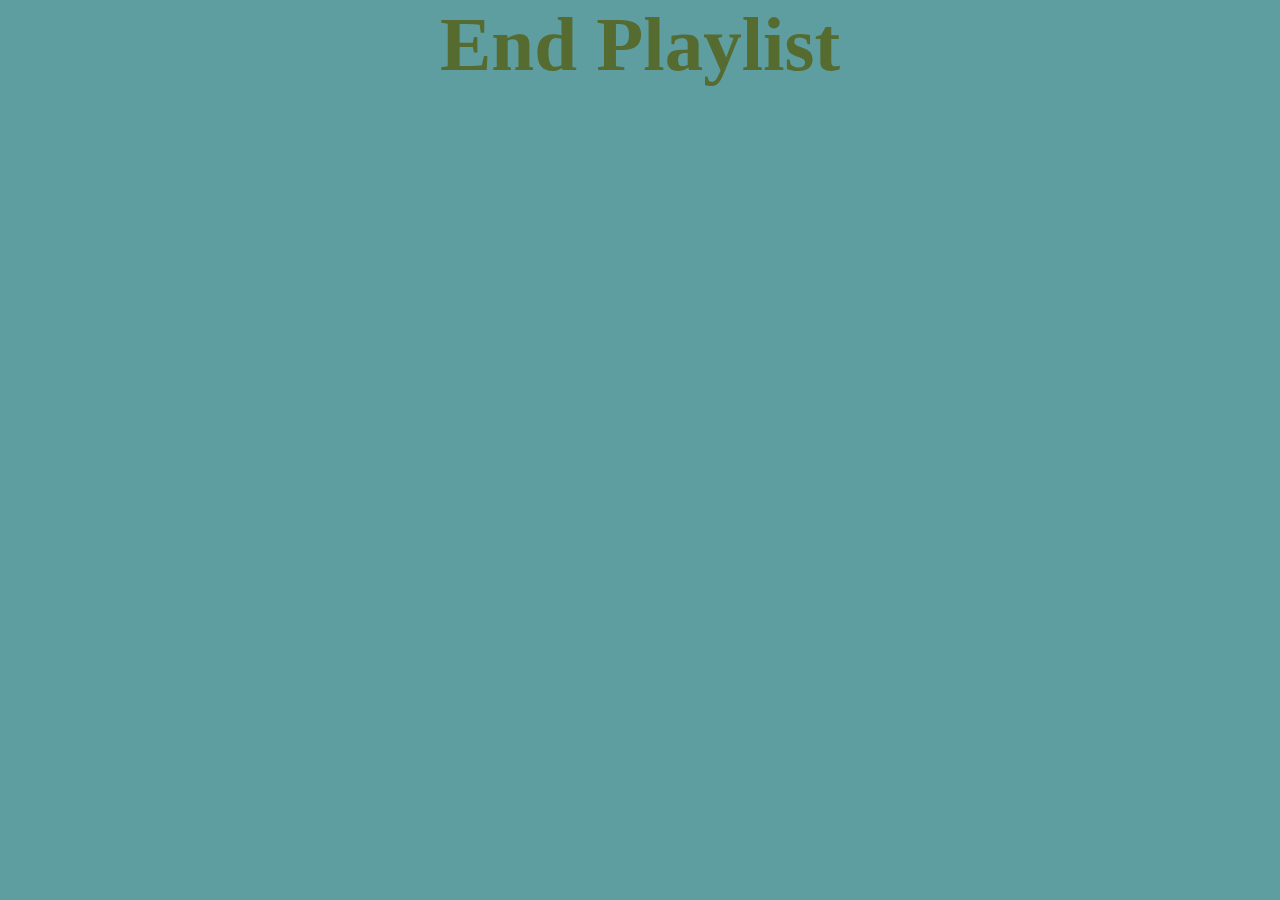
<file: endplaylist.html>
<!-- endplaylist.html -->
<!DOCTYPE html>
<html lang="en">
<head>
  <meta charset="UTF-8">
  <meta name="viewport" content="width=device-width, initial-scale=1.0">
  <title>End Playlist</title>
  <link rel="stylesheet" href="angry.css">
  <link rel="stylesheet" href="endplaylist.css">
</head>
<body>
  <div class="container">
  <h2>End Playlist</h2>

  <div id="likedSongs">
    <!-- Liked songs will be displayed here -->
  </div>
</div>

  <script src="endplaylist.js"></script>
</body>
</html>
</file>
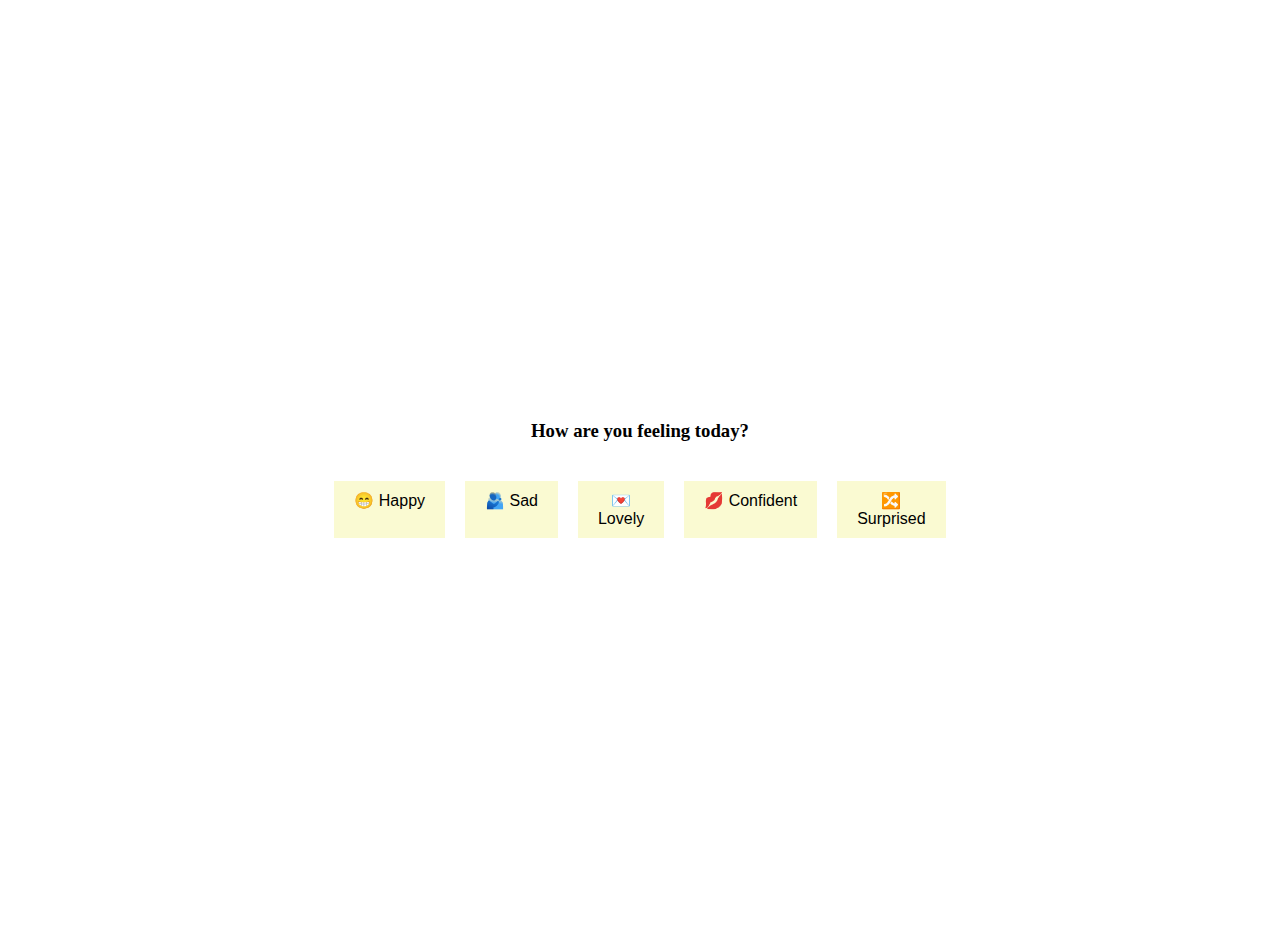
<file: mood.html>
<!DOCTYPE html>
<html lang="en">

<head>
  <meta charset="UTF-8">
  <meta name="viewport" content="width=device-width, initial-scale=1.0">
  <title>Mood Selection | ⋆｡˚ ⋆</title>
  <link rel="stylesheet" href="mood.css">
</head>

<body>
  <main>
    <h2>
      <div id="data"></div>
    </h2>
  </main>
  <div class="container">
    <h3>How are you feeling today?</h3>
    <div class="mood-options">
      <a class="mood-btn" href="happy.html" data-mood="happy"> 😁 Happy</button>
        <a class="mood-btn" href="sad.html" data-mood="sad"> 🫂 Sad</a>
        <a class="mood-btn" href="inlove.html" data-mood="in love"> 💌 <br>Lovely</a>
        <a class="mood-btn" href="confident.html" data-mood="confident"> 💋 Confident</a>
        <a class="mood-btn" href="neutral.html" data-mood="neutral"> 🔀 <br>Surprised</a>


        <!-- Add more mood options as needed -->
    </div>




  </div>
  <script type="module" src="mood.js"></script>
  <script>
    const json = localstorage.getItem('form')
    const obj = JSON.parse(json);

    for (key in obj) {
      const makrkup =
        <div>
          <span>${key}; $(obj[key]}</span>
        </div>
        ;
      document.getElementbyId('data').innerHTML = markup;
    }
  </script>
</body>

</html>
</file>
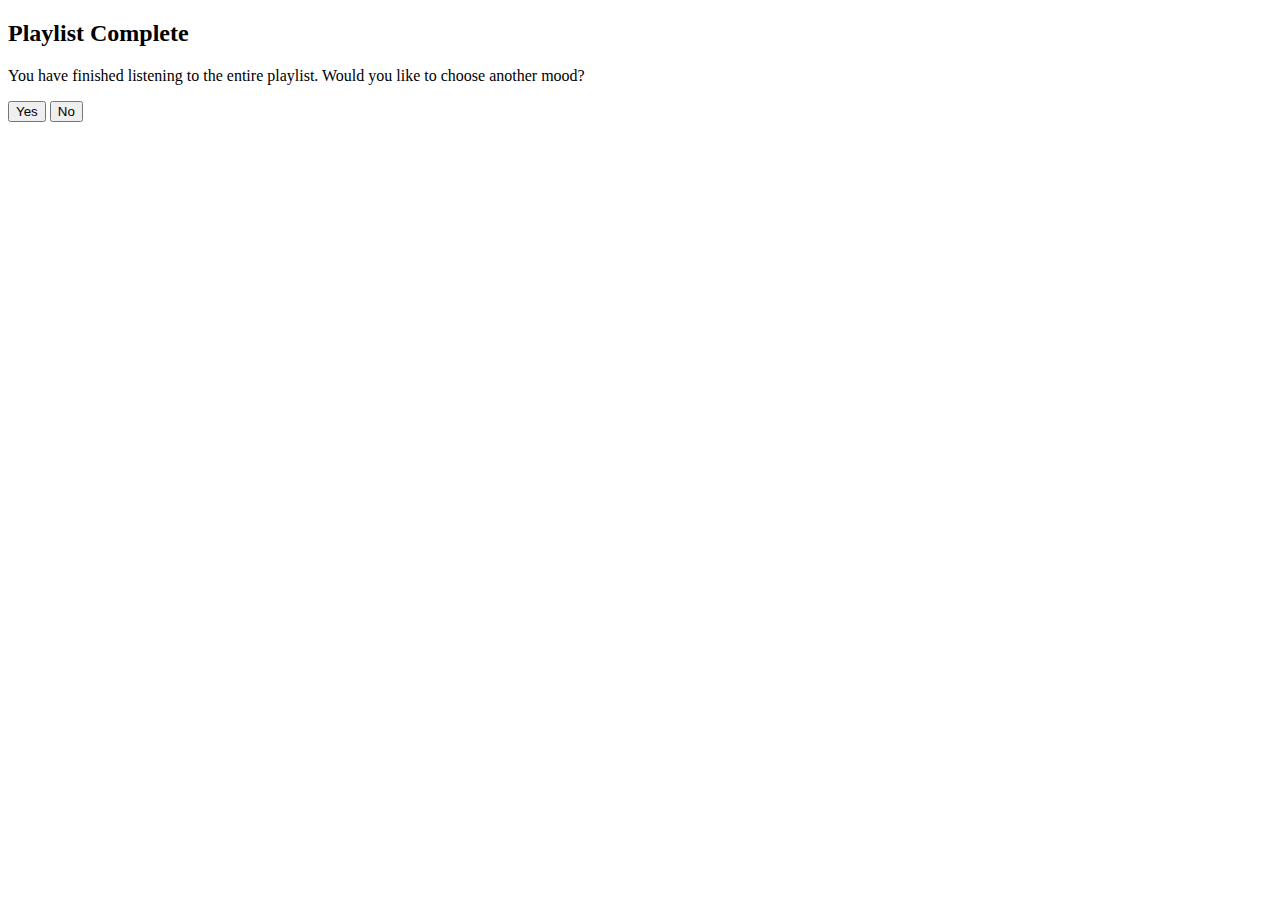
<file: nomoresongs.html>
<!DOCTYPE html>
<html lang="en">
<head>
  <meta charset="UTF-8">
  <meta name="viewport" content="width=device-width, initial-scale=1.0">
  <title>Playlist Complete</title>
</head>
<body>
  <h2>Playlist Complete</h2>
  <p>You have finished listening to the entire playlist. Would you like to choose another mood?</p>
  <button id="yesBtn">Yes</button>
  <button id="noBtn">No</button>

  <div id="likedSongs">
    <!-- Liked songs will be displayed here if the user chooses not to select another mood -->
  </div>

  <script src="nomoresongs.js"></script> <!-- JavaScript file for handling user response -->
</body>
</html>
</file>
<file: endplaylist.css>
/* endplaylist.css */
.container {
  max-width: 800px;
  /* Adjust this value as needed */
  margin: 0 auto;
  /* Center the container horizontally */
}

body {
  background-color: cadetblue;
  cursor: url(https://cur.cursors-4u.net/nature/nat-11/nat1002.cur), default;
}

h2 {
  color: darkolivegreen;
}

#likedSongs div {
  /*display: inline-block; */
  /* Display the song divs side by side */
  margin: 10px;
  /* Add some spacing between the song divs */
}

#likedSongs div img {
  max-width: 400px;
  max-height: 400px;
  border-radius: 15px;
  box-shadow: 0 4px 8px rgba(0, 2, 0, 0.1);
}

/* endplaylist.css */
#likedSongs div>p:nth-child(1) {
  /* Styles for the title */
  font-size: 24px;
  font-weight: bold;
  color: floralwhite;
  margin-bottom: 5px;
}

#likedSongs div>p:nth-child(2) {
  /* Styles for the artist */
  font-size: 24px;
  color: darkseagreen;
  margin-bottom: 20px;
}
</file>
<file: mood.css>
body {
  cursor: url(https://cur.cursors-4u.net/nature/nat-11/nat1002.cur), default;
}

.container {
  text-align: center;
  display: flex;
  flex-direction: column;
  justify-content: center;
  align-items: center;
  height: 100vh;
}

h3 {
  font-family: 'Times New Roman', Times, serif;
  color: black;
}

h2 {
  color: darkred;

}

.mood-options {
  display: flex;
  justify-content: center;
  margin-top: 20px;
}

.mood-btn {
  font-size: 16px;
  font-family: Helvetica, sans-serif;
  padding: 10px 20px;
  margin: 0 10px;
  border: none;

  background-color: lightgoldenrodyellow;
  cursor: pointer;
  text-decoration: none;
  color: black;
}

.mood-btn:hover {
  background-color: darkred;
}
</file>
<file: angry.css>
/* angry.css */
/* Reset styles */
* {
  margin: 0;
  padding: 0;
  box-sizing: border-box;
}

body {
  display: flex;
  flex-direction: column;
  /* Changed from 'justify-content' to 'flex-direction' */
  align-items: center;
  min-height: 100vh;
  background-color: orangered;
}

.container {
  text-align: center;
}

h2 {
  font-size: 77px;
  font-feature-settings: ;
  margin-bottom: 20px;
  color: darkred;
}

.song img {
  max-width: 300px;
  max-height: 300px;
  border-radius: 15px;
  box-shadow: 0 4px 8px rgba(0, 2, 0, 0.1);
}

/*.card {
  width: 300px;
  height: 400px;
  border-radius: 15px;
  box-shadow: 0 4px 8px rgba(0, 0, 0, 0.1);
  overflow: hidden;
  position: relative;
  margin: 20px;
  display: inline-block;
  background-color: #fff;
  transition: transform 0.3s ease;
} */

.card:hover {
  transform: translateY(-5px);
}

.card img {
  width: 100%;
  height: 200px;
  object-fit: cover;
}

.card .content {
  padding: 20px;
}

.card h3 {
  font-size: 20px;
  margin-bottom: 10px;
}

.card p {
  font-size: 16px;
  color: #555;
}

/* Media Query for responsiveness */
@media (max-width: 768px) {
  .card {
    width: calc(50% - 40px);
    /* Adjust width for smaller screens */
    margin: 20px 20px 20px 0;
    /* Adjust margin for smaller screens */
  }
}

.song {
  position: relative;
  text-align: center;
}

.like-btn {
  width: 50px;
  height: 50px;
  background-color: darkred;
  /* Background color */
  border: 2px solid white;
  border-radius: 50%;
  /* Rounded corners */
  padding: 5px;
  /* Padding */
  cursor: pointer;
  position: absolute;
  top: 50%;
  left: calc(100% - 50px);
  /* Pushes the button to the right */
  transform: translateY(-50%);
}

.like-btn:before {
  content: '\2665';
  font-size: 30px;
  color: white;
  /* Color of the heart symbol */
  position: absolute;
  top: 50%;
  left: 50%;
  transform: translate(-50%, -50%);
}

.dislike-btn {
  width: 50px;
  height: 50px;
  background-color: white;
  /* White background */
  border: 2px solid red;
  /* Red border */
  border-radius: 50%;
  /* Rounded corners */
  padding: 5px;
  /* Padding */
  cursor: pointer;
  position: absolute;
  top: 50%;
  right: calc(100% - 50px);
  /* Pushes the button to the left */
  transform: translateY(-50%);
}

.dislike-btn:before {
  content: '\2718';
  font-size: 30px;
  /* Adjust font size */
  color: red;
  /* Red color */
  position: absolute;
  top: 50%;
  left: 50%;
  transform: translate(-50%, -50%);
}
</file>
